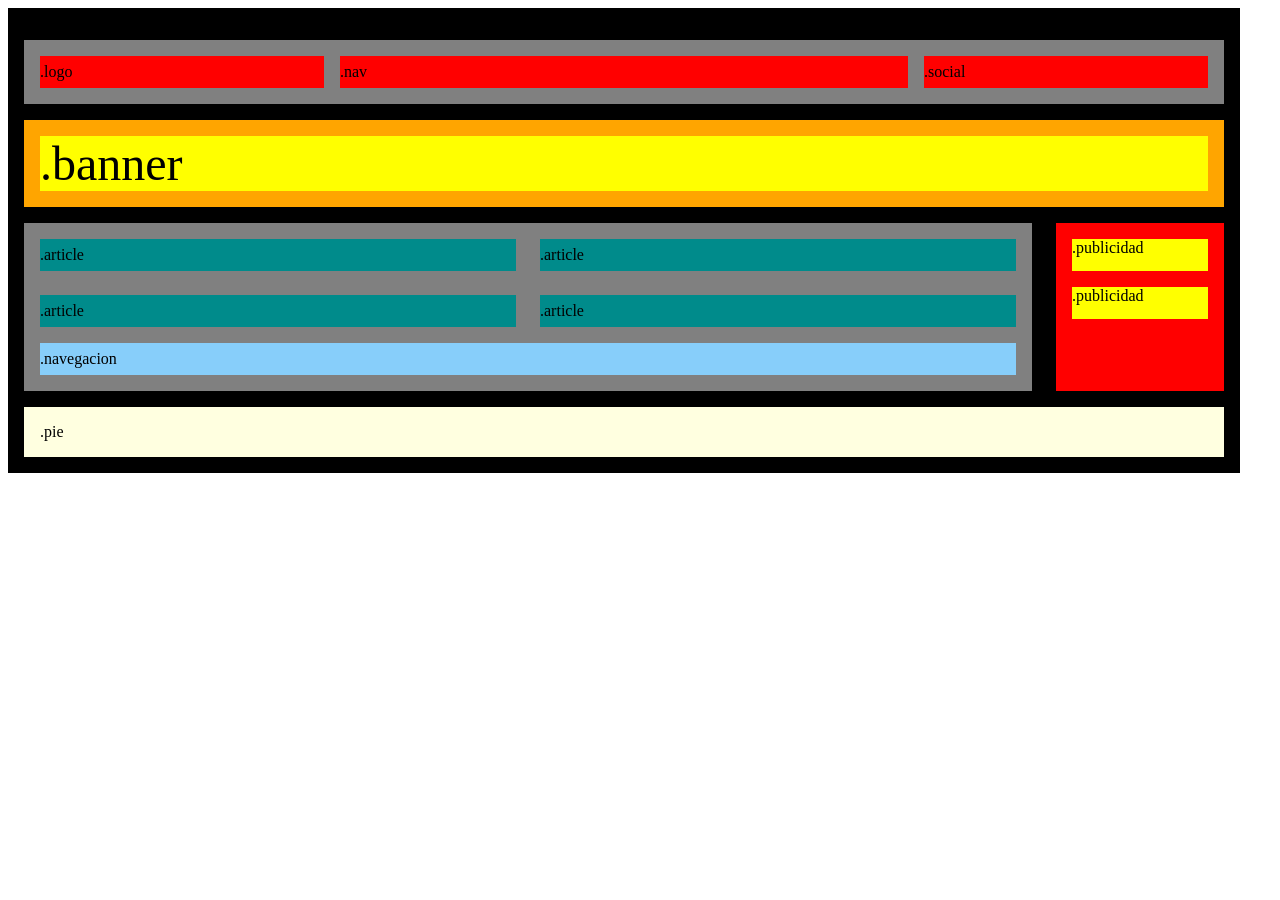
<file: nivell-1/index.html>
<!DOCTYPE html>
<html lang="en">
<head>
	<meta charset="UTF-8">
	<meta name="viewport" content="width=device-width, initial-scale=1.0">
	<link rel="stylesheet" href="./styles.css">
	<title>Exercici1</title>
</head>
<body>
    <div class="bodyWrapper">
        <div class="nav-bar section">
            <div class="logo background-red">
                .logo
            </div>
            <div class="background-red">
                .nav
            </div>
            <div class="social background-red ">
                .social
            </div>
        </div>
        <div class="bannerWrapper section">
            <div class="banner yellow">
                .banner
            </div>
        </div>
        <div class="articleSectionWrapper section">
            <div class="articlesSection">
                <div class="articlesWrapper">
                    <div class="article">.article</div>
                    <div class="article">.article</div>
                    <div class="article">.article</div>
                    <div class="article">.article</div>
                </div>
                <div class="navegacion">
                    .navegacion
                </div>
            </div>
            <div class="publicidadWrapper">
                <div class="publicidad yellow">.publicidad</div>
                <div class="publicidad yellow">.publicidad</div>
            </div>
        </div>
        <div class="footerWrapper section">
            .pie
        </div>
    </div>
</body>
</html>
</file>
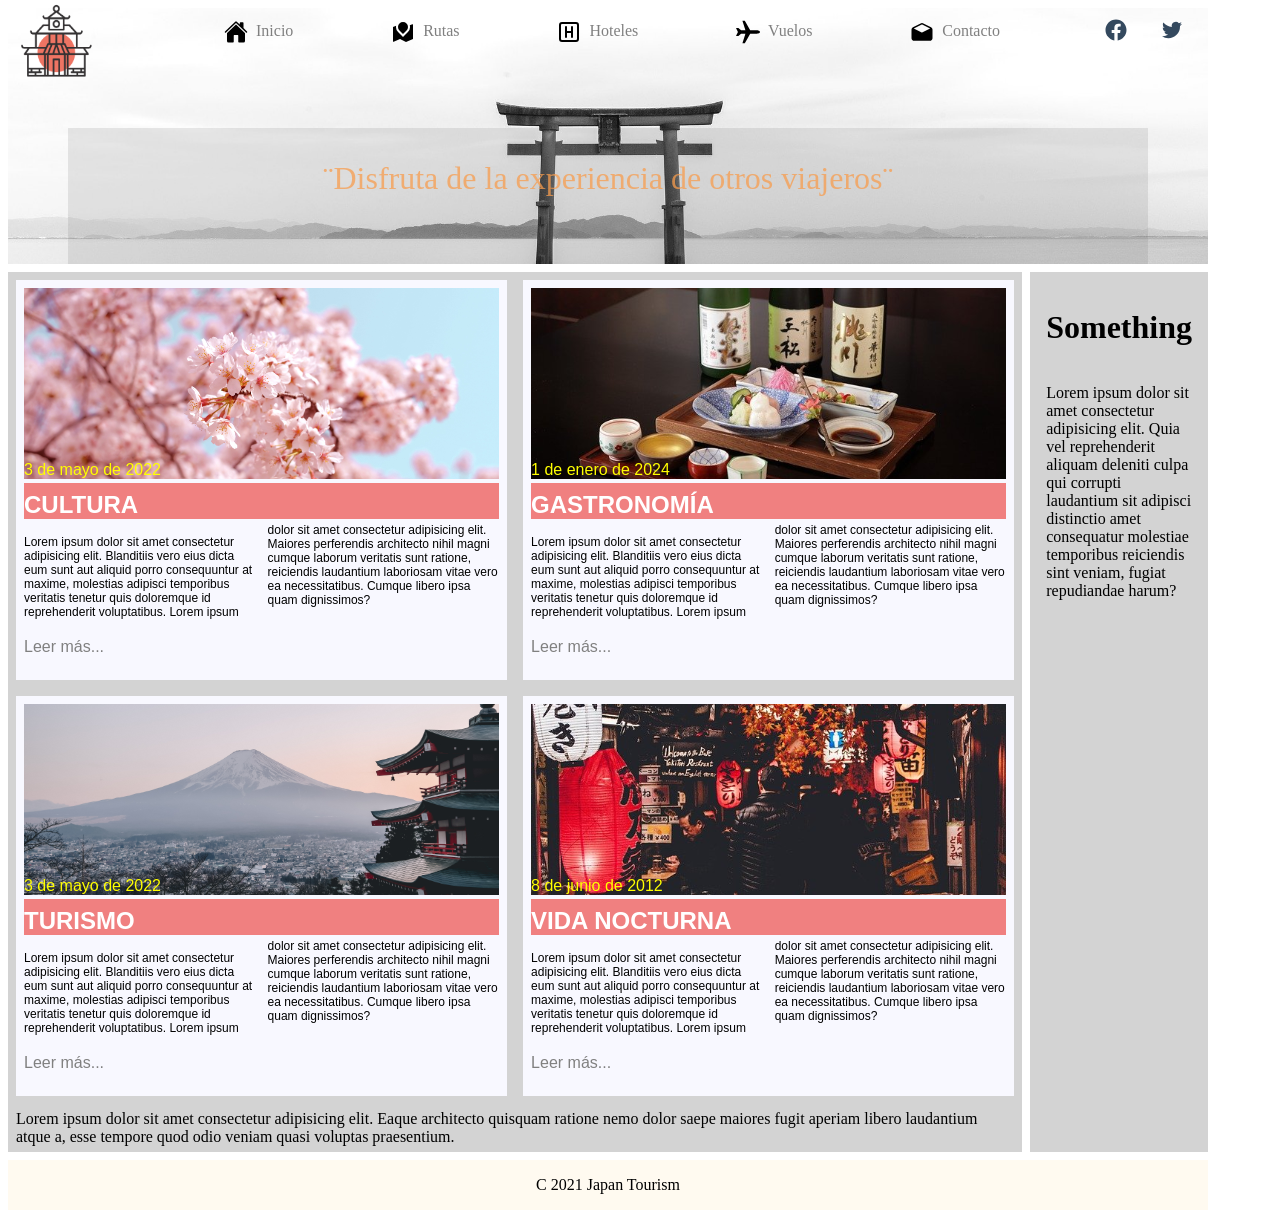
<file: nivell-2/index.html>
<!DOCTYPE html>
<html lang="en">
<head>
	<meta charset="UTF-8">
	<meta name="viewport" content="width=device-width, initial-scale=1.0">
	<link rel="stylesheet" href="./styles.css">
	<title>Exercici1</title>
</head>
<body>
    <div class="bodyWrapper">
        <div class="top-section">
        <div class="nav-bar section">
            <div class="logo ">
                <img src="./public/logo.png" alt="logo">
            </div>
            <div class="nav-links">
                <a href="/"><img class="nav-image" src="./public/home.svg" alt="home">Inicio</a>
                <a href=""><img class="nav-image"src="./public/road-map-fill.svg" alt="routes">Rutas</a>
                <a href=""><img class="nav-image"src="./public/hospital-square-sign.svg" alt="hotels">Hoteles</a>
                <a href=""><img class="nav-image"src="./public/plane.svg" alt="flights">Vuelos</a>
                <a href=""><img class="nav-image"src="./public/mail-open.svg" alt="contact">Contacto</a>
            </div>
            <div class="social ">
                <a href="https://www.facebook.com"><img class="nav-image" src="./public/facebook-black.svg" alt="facebook"></a>
                <a href="https://www.twitter.com"><img class="nav-image" src="./public/twitter-black.svg" alt="twitter"></a>
            </div>
        </div>
        <div class="bannerWrapper section">
                <div class="banner-text">
                    <p>¨Disfruta de la experiencia de otros viajeros¨</p>
            </div>
        </div>
        </div>
        <div class="articleSectionWrapper section">
            <div class="articlesSection">
                <div class="articlesWrapper">
                    <div class="article">
                        <div class="articleImage" id="image-sakura">
                            <p>3 de mayo de 2022</p>
                        </div>
                        <div class="articleTitle">
                            <h2>CULTURA</h2>
                        </div>
                        <div class="articleText">
                            <p>Lorem ipsum dolor sit amet consectetur adipisicing elit. Blanditiis vero eius dicta eum sunt aut aliquid porro consequuntur at maxime, molestias adipisci temporibus veritatis tenetur quis doloremque id reprehenderit voluptatibus. Lorem ipsum dolor sit amet consectetur adipisicing elit. Maiores perferendis architecto nihil magni cumque laborum veritatis sunt ratione, reiciendis laudantium laboriosam vitae vero ea necessitatibus. Cumque libero ipsa quam dignissimos?</p>
                        </div>
                        <p id="read-more">Leer más...</p>
                    </div>
                    <div class="article">
                        <div class="articleImage" id="image-gastronomia">
                            <p>1 de enero de 2024</p>
                        </div>
                        <div class="articleTitle">
                            <h2>GASTRONOMÍA</h2>
                        </div>
                        <div class="articleText">
                            <p>Lorem ipsum dolor sit amet consectetur adipisicing elit. Blanditiis vero eius dicta eum sunt aut aliquid porro consequuntur at maxime, molestias adipisci temporibus veritatis tenetur quis doloremque id reprehenderit voluptatibus. Lorem ipsum dolor sit amet consectetur adipisicing elit. Maiores perferendis architecto nihil magni cumque laborum veritatis sunt ratione, reiciendis laudantium laboriosam vitae vero ea necessitatibus. Cumque libero ipsa quam dignissimos?</p>
                        </div>
                        <p id="read-more">Leer más...</p>
                    </div>                   <div class="article">
                        <div class="articleImage" id="image-turismo">
                            <p>3 de mayo de 2022</p>
                        </div>
                        <div class="articleTitle">
                            <h2>TURISMO</h2>
                        </div>
                        <div class="articleText">
                            <p>Lorem ipsum dolor sit amet consectetur adipisicing elit. Blanditiis vero eius dicta eum sunt aut aliquid porro consequuntur at maxime, molestias adipisci temporibus veritatis tenetur quis doloremque id reprehenderit voluptatibus. Lorem ipsum dolor sit amet consectetur adipisicing elit. Maiores perferendis architecto nihil magni cumque laborum veritatis sunt ratione, reiciendis laudantium laboriosam vitae vero ea necessitatibus. Cumque libero ipsa quam dignissimos?</p>
                        </div>
                        <p id="read-more">Leer más...</p>
                    </div>                   <div class="article">
                        <div class="articleImage" id="image-vida-nocturna">
                            <p>8 de junio de 2012</p>
                        </div>
                        <div class="articleTitle">
                            <h2>VIDA NOCTURNA</h2>
                        </div>
                        <div class="articleText">
                            <p>Lorem ipsum dolor sit amet consectetur adipisicing elit. Blanditiis vero eius dicta eum sunt aut aliquid porro consequuntur at maxime, molestias adipisci temporibus veritatis tenetur quis doloremque id reprehenderit voluptatibus. Lorem ipsum dolor sit amet consectetur adipisicing elit. Maiores perferendis architecto nihil magni cumque laborum veritatis sunt ratione, reiciendis laudantium laboriosam vitae vero ea necessitatibus. Cumque libero ipsa quam dignissimos?</p>
                        </div>
                        <p id="read-more">Leer más...</p>
                    </div>
                </div>
                <div class="navegacion">
                    <p>Lorem ipsum dolor sit amet consectetur adipisicing elit. Eaque architecto quisquam ratione nemo dolor saepe maiores fugit aperiam libero laudantium atque a, esse tempore quod odio veniam quasi voluptas praesentium.</p>
                </div>
            </div>
            <div class="publicidadWrapper">
                <h1>Something</h1>
                <p>Lorem ipsum dolor sit amet consectetur adipisicing elit. Quia vel reprehenderit aliquam deleniti culpa qui corrupti laudantium sit adipisci distinctio amet consequatur molestiae temporibus reiciendis sint veniam, fugiat repudiandae harum?</p>
            </div>
        </div>
        <div class="footerWrapper section">
            <p>C 2021 Japan Tourism</p>
        </div>
    </div>
</body>
</html>
</file>
<file: nivell-1/styles.css>
/*body {
    background-color: black;
       max-width: 1200px;
       display: flex;
       flex-direction: column;
       justify-content: center;
       align-items: center;
}*/
.bodyWrapper {
    background-color: black;
    max-width: 1200px;
    padding: 1em;
}
.section {
    box-sizing: border-box;
    margin-top: 1em;
    padding: 1em;
}

.nav-bar {
    display: grid;
    grid-template-columns: 1fr 2fr 1fr;
    gap: 1em;
    background-color: grey;
}
.nav-bar div {
    display: flex;
    align-items: center;
    height: 2em;
}
.background-red {
    background-color: red;
}
.yellow {
    background-color: yellow;
}
.bannerWrapper {
    background-color: orange;
    width: 100%;
    height: fit-content;
}
.banner {
    display: flex;
    align-items: center;
    font-size: 3em;
}
.articleSectionWrapper {
    display: grid;
    grid-template-columns: 3fr 0.5fr;
    gap: 1.5em;
    width: 100%;
    padding: 0;
}
.articlesSection {
    background-color: grey;
    padding: 1em;
}
.articlesWrapper {
    display: grid;
    grid-template-columns: repeat(2,1fr);
    grid-template-rows: repeat(2,1fr);
    gap: 1.5em;
}
.article {
    display: flex;
    align-items: center;
    height: 2em;
    background-color: darkcyan;
}
.navegacion {
    background-color: lightskyblue;
    width: 100%;
    margin-top: 1em;
    height: 2em;
    display: flex;
    align-items: center;
}
.publicidadWrapper {
    background-color: red;
    display: flex;
    flex-direction: column;
    padding: 1em;
}
.publicidad {
    margin-bottom: 1em;
    height: 2em;
}
.footerWrapper {
    background-color: lightyellow;
    width: 100%;
}
@media (min-width:451px) and (max-width: 999px) {
    .nav-bar {
        display: flex;
        flex-direction: column;
    }
    .articleSectionWrapper {
        display: flex;
        flex-direction: column;
    }
    .publicidadWrapper {
        margin-top: 1em;
    }
}
@media (max-width: 450px) {
    .nav-bar {
            display: flex;
            flex-direction: column;
        }
        .articleSectionWrapper {
            display: flex;
            flex-direction: column;
        }
        .articlesWrapper {
            display: flex;
            flex-direction: column;
            gap: 1em;
        }
        .publicidadWrapper {
            margin-top: 1em;
        }
        .publicidad {
            height: 2em;
        }
}
</file>
<file: nivell-2/styles.css>
/*body {
    background-color: black;
       max-width: 1200px;
       display: flex;
       flex-direction: column;
       justify-content: center;
       align-items: center;
}*/
.bodyWrapper {
    display: flex;
    flex-direction: column;
    max-width: 1200px;
}
.section {
    /*box-sizing: border-box;*/
}
.top-section {
    width: 100%;
    height: 100%;
    background-image: url('./public/header.jpg');
    background-size: cover;
    background-position: 100% 55%;
    margin-bottom: 0.5em;
}
.logo img {
    padding-top: 1em;
    width: 5em;
    height: 5em;
}
.nav-bar {
    display: grid;
    grid-template-columns: 0.5fr 2fr 0.5fr;
    gap: auto;
    margin: auto;
    margin-bottom: 3em;
}
.nav-bar div {
    display: flex;
    align-items: center;
    margin: 0.5em;
    height: 2em;
}
.nav-links {
    display: flex;
    align-items: center;
    justify-content: space-between;
    text-align: center;
}
.nav-links a {
    text-decoration: none;
    color: grey;
}
.nav-links a:hover {
    font-weight: bold;
}
.nav-links img {
    margin: 0.5em;
    vertical-align: middle;
}
.nav-image {
    width: 1.5em;
    height: 1.5em;
}
.social {
    display: flex;
    align-items: center;
    justify-content: right;
}
.social img {
    margin-inline: 1em;
}
.bannerWrapper {
    width: 100%;
    height: 10em;
    display: flex;
    justify-content: center;
    align-items: flex-end;
}
.banner-text {
    display: flex;
    justify-content: center;
    width: 90%;
    height: 85%;
    font-size: 2em;
    align-items: top;
    background-color: rgba(100,100,100, 0.15);
    color: rgba(247, 156, 77, 0.75);
}
.articleSectionWrapper {
    display: grid;
    grid-template-columns: 3fr 0.5fr;
    gap: 0.5em;
    width: 100%;
    padding: 0;
}
.articlesSection {
    background-color: lightgrey;
    padding: 0.5em;
}
.articlesWrapper {
    display: grid;
    grid-template-columns: repeat(2,1fr);
    grid-template-rows: repeat(2,1fr);
    gap: 1em;
}
.article {
    display: flex;
    flex-direction: column;
    align-items: center;
    height: 24em;
    background-color: ghostwhite;
    padding: 0.5em;
    font-family: 'Lucida Sans', 'Lucida Sans Regular', 'Lucida Grande', 'Lucida Sans Unicode', Geneva, Verdana, sans-serif;
}
.article > div {
    margin-bottom: 0.25em;
}
.articleImage {
    display: flex;
    align-items: flex-end;
    height: 12em;
    width: 100%;

}
.articleImage p {
    color: yellow;
    margin: 0;
    padding: 0;
}
.articleTitle {
    display: flex;
    align-items:flex-end;
    background-color: lightcoral;
    color: white;
    width: 100%;
    height:2.25em;
    font-size: 1em;
}
.articleTitle h2 {
    margin: 0;
    padding: 0;
}
.articleText {
    column-count: 2;
    column-gap: 1em;
    font-size: 0.75em;
    overflow: hidden;
}
#image-sakura {
    background-image: url('./public/sakura.jpg');
    background-size: cover;
    background-position:50% 50%;
}
#image-gastronomia {
    background-image: url('./public/comida.jpg');
    background-size: cover;
    background-position:50% 50%;
}
#image-turismo {
    background-image: url('./public/fuji.jpg');
    background-size: cover;
    background-position:50% 50%;
}
#image-vida-nocturna {
    background-image: url('./public/noche.jpg');
    background-size: cover;
    background-position:50% 50%;
}
#read-more {
    color: grey;
    width: 100%;
    align-self: left;
}
#read-more:hover {
    cursor: pointer;
    color: black;
}
.navegacion {
    width: 100%;
    margin-top: 1em;
    height: 2em;
    display: flex;
    align-items: center;
}
.publicidadWrapper {
    background-color: lightgrey;
    display: flex;
    flex-direction: column;
    padding: 1em;
}
.publicidad {
    margin-bottom: 1em;
    height: 2em;
}
.footerWrapper {
    margin-top: 0.5em;
    display: flex;
    justify-content: center;
    background-color: floralwhite;
    width: 100%;
}
@media (min-width:451px) and (max-width: 999px) {
    .nav-bar {
        display: flex;
        flex-direction: column;
        justify-content: center;
        align-items: center;
    }
    .top-section {
        background-position: 50% 50%;
    }
    .logo {
        width: 2em;
        height: 0.5em;
    }
    .logo img{
        width: 100%;
        height: 100%;
    }
    .banner-text {
        font-size: 2em;
    }
    .navegacion p {
        font-size: 12px;
    }
    .nav-bar {
        display: flex;
        flex-direction: column;
    }
    .articleSectionWrapper {
        display: flex;
        flex-direction: column;
    }
    .publicidadWrapper {
        margin-top: 1em;
    }
}
@media (max-width: 450px) {
    .nav-bar {
        display: flex;
        flex-direction: column;
        justify-content: center;
        align-items: center;
    }
    .top-section {
        background-position: 50% 50%;
    }
    .logo {
        width: 2em;
        height: 0.5em;
    }
    .logo img{
        width: 100%;
        height: 100%;
    }
    .banner-text {
        font-size: 1.5em;
    }
    .nav-bar {
            display: flex;
            flex-direction: column;
        }
        .articleSectionWrapper {
            display: flex;
            flex-direction: column;
        }
        .articlesWrapper {
            display: flex;
            flex-direction: column;
            gap: 1em;
        }
        .publicidadWrapper {
            margin-top: 1em;
        }
        .publicidad {
            height: 2em;
        }
        .navegacion p {
            font-size: 10px;
        }
}
</file>
